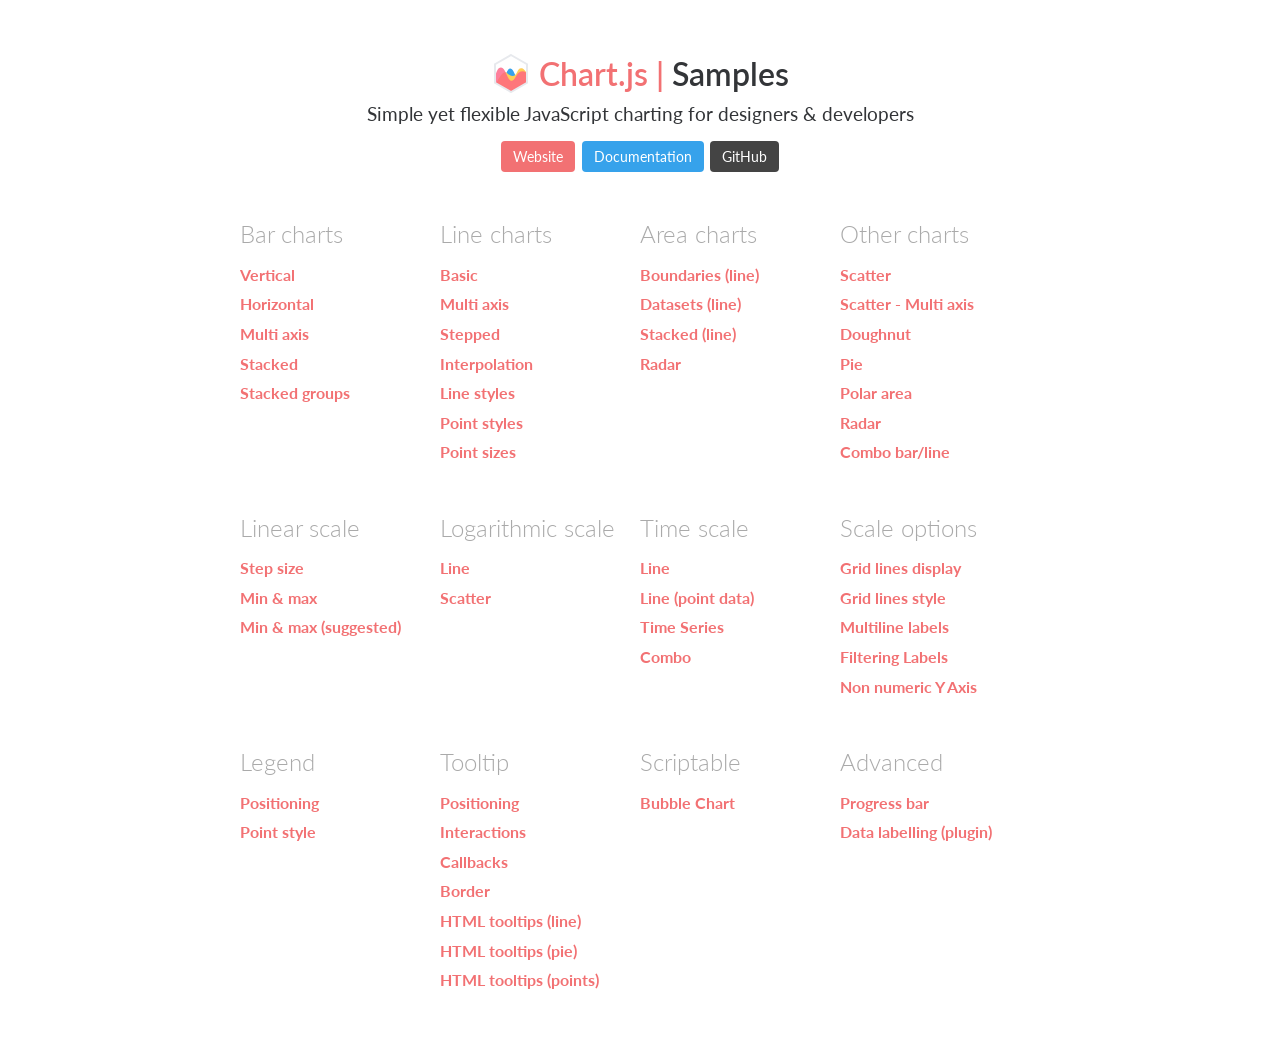
<file: src/main/webapp/plugins/chart.js/samples/index.html>
<!DOCTYPE html>
<html lang="en-US">
<head>
	<meta charset="utf-8">
	<meta http-equiv="X-UA-Compatible" content="IE=Edge">
	<meta name="viewport" content="width=device-width, initial-scale=1">
	<link rel="stylesheet" type="text/css" href="style.css">
	<link rel="icon" href="favicon.ico">
	<script src="samples.js"></script>
	<script src="utils.js"></script>
	<title>Chart.js samples</title>
</head>
<body>
	<div class="content">
		<div class="header">
			<div class="chartjs-title">Samples</div>
			<div class="chartjs-caption">Simple yet flexible JavaScript charting for designers &amp; developers</div>
			<div class="chartjs-links">
				<a class="btn btn-chartjs" href="http://www.chartjs.org">Website</a>
				<a class="btn btn-docs" href="http://www.chartjs.org/docs">Documentation</a>
				<a class="btn btn-gh" href="https://github.com/chartjs/Chart.js">GitHub</a>
			</div>
		</div>

		<div id="categories" class="samples-categories"></div>
	</div>

	<script>
		function createCategory(item) {
			var el = document.createElement('div');
			el.className = 'samples-category';
			el.innerHTML =
				'<div class="title">' + item.title + '</div>' +
				'<div class="items"></div>';
			return el;
		}

		function createEntry(item) {
			var el = document.createElement('div');
			el.className = 'samples-entry';
			el.innerHTML = '<a class="title" href="' + item.path + '">' + item.title + '</a>';
			return el;
		}

		var categories = document.getElementById('categories');
		Samples.items.forEach(function(item) {
			var category = createCategory(item);
			var children = category.getElementsByClassName('items')[0];

			(item.items || []).forEach(function(item) {
				children.appendChild(createEntry(item));
			});

			categories.appendChild(category);
		});
	</script>
</body>
</html>
</file>
<file: src/main/webapp/plugins/chart.js/samples/style.css>
@import url('https://maxcdn.bootstrapcdn.com/font-awesome/4.7.0/css/font-awesome.min.css');
@import url('https://fonts.googleapis.com/css?family=Lato:100,300,400,700,900');

body, html {
	color: #333538;
	font-family: 'Lato', sans-serif;
	line-height: 1.6;
	padding: 0;
	margin: 0;
}

a {
	color: #f27173;
	text-decoration: none;
}

a:hover {
	color: #e25f5f;
	text-decoration: underline;
}

.content {
	max-width: 800px;
	margin: auto;
	padding: 16px 32px;
}

.header {
	text-align: center;
	padding: 32px 0;
}

.wrapper {
	min-height: 400px;
	padding: 16px 0;
	position: relative;
}

.wrapper.col-2 {
	display: inline-block;
	min-height: 256px;
	width: 49%;
}

@media (max-width: 400px) {
	.wrapper.col-2 {
		width: 100%
	}
}

.wrapper canvas {
	-moz-user-select: none;
	-webkit-user-select: none;
	-ms-user-select: none;
}

.toolbar {
	display: flex;
}

.toolbar > * {
	margin: 0 8px 0 0;
}

.btn {
	background-color: #aaa;
	border-radius: 4px;
	color: white;
	padding: 0.25rem 0.75rem;
}

.btn .fa {
	font-size: 1rem;
}

.btn:hover {
	background-color: #888;
	color: white;
	text-decoration: none;
}

.btn-chartjs { background-color: #f27173; }
.btn-chartjs:hover { background-color: #e25f5f; }
.btn-docs:hover { background-color: #2793db; }
.btn-docs { background-color: #36A2EB; }
.btn-docs:hover { background-color: #2793db; }
.btn-gh { background-color: #444; }
.btn-gh:hover { background-color: #333; }

.btn-on {
	border-style: inset;
}

.chartjs-title {
	font-size: 2rem;
	font-weight: 600;
	white-space: nowrap;
}

.chartjs-title::before {
	background-image: url(logo.svg);
	background-position: left center;
	background-repeat: no-repeat;
	background-size: 40px;
	content: 'Chart.js | ';
	color: #f27173;
	font-weight: 600;
	padding-left: 48px;
}

.chartjs-caption {
	font-size: 1.2rem;
}

.chartjs-links {
	display: flex;
	justify-content: center;
	padding: 8px 0;
}

.chartjs-links a {
	align-items: center;
	display: flex;
	font-size: 0.9rem;
	margin: 0.2rem;
}

.chartjs-links .fa:before {
	margin-right: 0.5em;
}

.samples-category {
	display: inline-block;
	margin-bottom: 32px;
	vertical-align: top;
	width: 25%;
}

.samples-category > .title {
	color: #aaa;
	font-weight: 300;
	font-size: 1.5rem;
}

.samples-category:hover > .title {
	color: black;
}

.samples-category > .items {
	padding: 8px 0;
}

.samples-entry {
	padding: 0 0 4px 0;
}

.samples-entry > .title {
	font-weight: 700;
}

@media (max-width: 640px) {
	.samples-category { width: 33%; }
}

@media (max-width: 512px) {
	.samples-category { width: 50%; }
}

@media (max-width: 420px) {
	.chartjs-caption { font-size: 1.05rem; }
	.chartjs-title::before { content: ''; }
	.chartjs-links a { flex-direction: column; }
	.chartjs-links .fa { margin: 0 }
	.samples-category { width: 100%; }
}

.analyser table {
	color: #333;
	font-size: 0.9rem;
	margin: 8px 0;
	width: 100%
}

.analyser th {
	background-color: #f0f0f0;
	padding: 2px;
}

.analyser td {
	padding: 2px;
	text-align: center;
}
</file>
